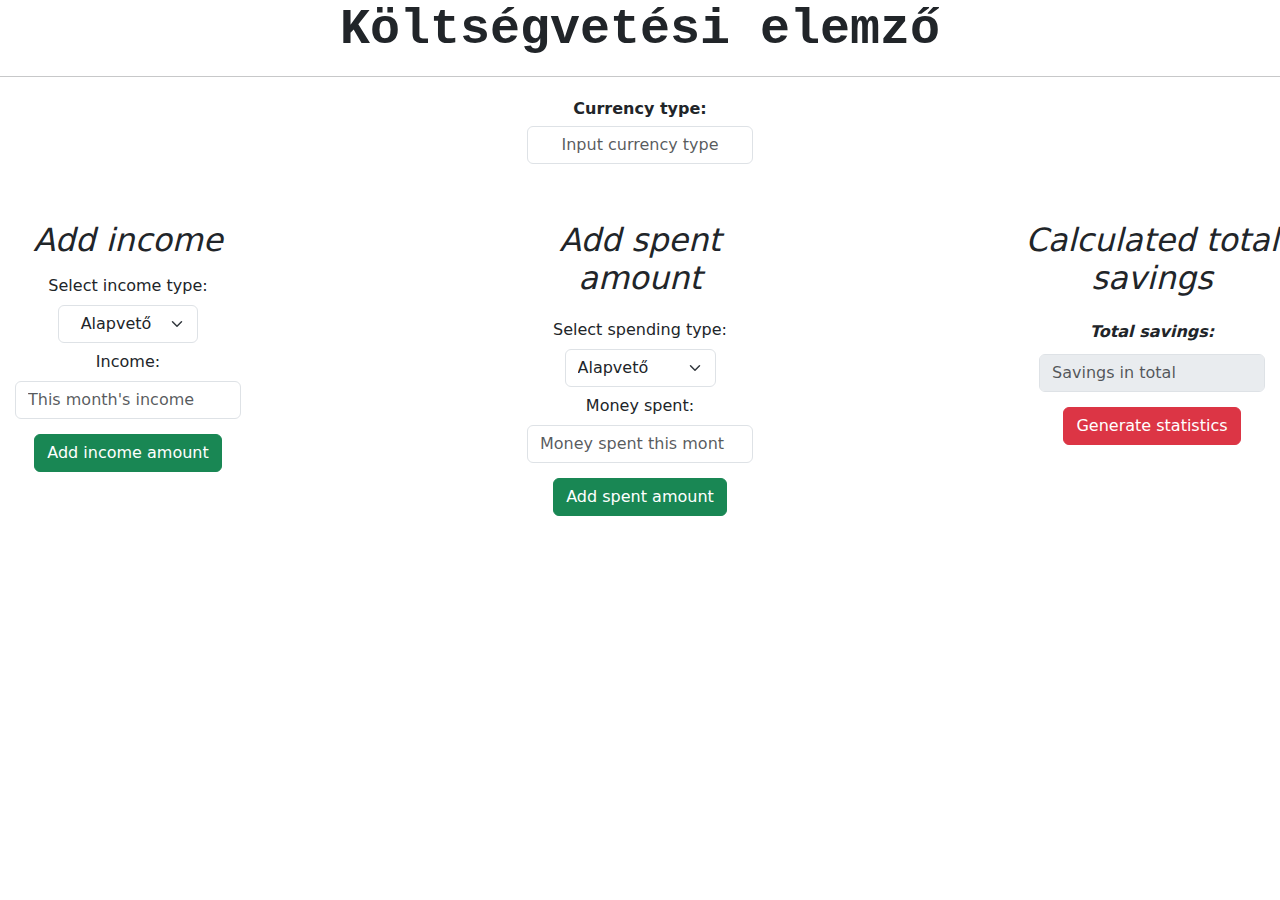
<file: FRONTEND/index.html>
<!DOCTYPE html>
<html lang="en">
<head>
    <meta charset="UTF-8">
    <meta name="viewport" content="width=device-width, initial-scale=1.0">
    <title>Transaction analizer</title>
    <script src="main.js"></script>
    <link rel="stylesheet" href="styles.css">
    <link href="https://cdn.jsdelivr.net/npm/bootstrap@5.3.3/dist/css/bootstrap.min.css" rel="stylesheet" integrity="sha384-QWTKZyjpPEjISv5WaRU9OFeRpok6YctnYmDr5pNlyT2bRjXh0JMhjY6hW+ALEwIH" crossorigin="anonymous">
</head>
<body>
    <h1 class="mainTitle">Költségvetési elemző</h1>
    <hr>
    <div class="parent">
        <div class="div1 d-flex flex-column justify-content-center align-items-center">
            <label for="currencyType" class="col-form-label" id="currencyLabel">Currency type:</label>
            <input type="text" class="form-control w-auto" id="currencyType" placeholder="Input currency type">
            <h2 class="description">
                Add spent amount
            </h2>
            <form class="d-flex flex-column justify-content-center align-items-center" name="Havi bevétel adatok">
                <label for="spentType" class="col-form-label">Select spending type:</label>
                <select id="spentType" class="form-select w-auto">
                    <option value="Alapvető">Alapvető</option>
                    <option value="Szórakozás">Szórakozás</option>
                    <option value="Emergency">Emeregency</option>
                    <option value="Egyéb">Egyéb</option>
                </select>
                <label for="spentAmount" class="col-form-label" id="spentLabel">Money spent:</label>
                <input type="number" min="0" id="spentAmount" placeholder="Money spent this month" class="form-control w-auto">
                <input type="button" id="submitSpending" value="Add spent amount" class="btn btn-success submitButton">
            </form>
        </div>
        <div class="div2">
            <h2 class="description">
                Calculated total savings
            </h2>
            <div class="calculatedSavings">
                <label for="totalSavings" class="col-form-label">Total savings:</label>
                <input type="text" disabled class="form-control w-auto" id="totalSavings" placeholder="Savings in total">
                <input type="button" class="btn btn-danger submitButton" id="generateStats" value="Generate statistics">
            </div>
        </div>
        <div class="div3">
            <h2 class="description">
                Add income
            </h2>
            <form class="d-flex flex-column justify-content-center align-items-center">
                <label for="spentType" class="col-form-label">Select income type:</label>
                <select id="incomeType" class="form-select w-auto">
                    <option value="Alapvető">Alapvető</option>
                    <option value="Szórakozás">Szórakozás</option>
                    <option value="Salary">Salary</option>
                    <option value="Egyéb">Egyéb</option>
                </select>
                <label for="incomeAmount" class="col-form-label" id="incomeLabel">Income:</label>
                <input type="number" min="0" id="incomeAmount" placeholder="This month's income" class="form-control w-auto">
                <input type="button" id="submitIncome" class="btn btn-success submitButton" value="Add income amount">
            </form>
        </div>
    </div>
</body>
</html>
</file>
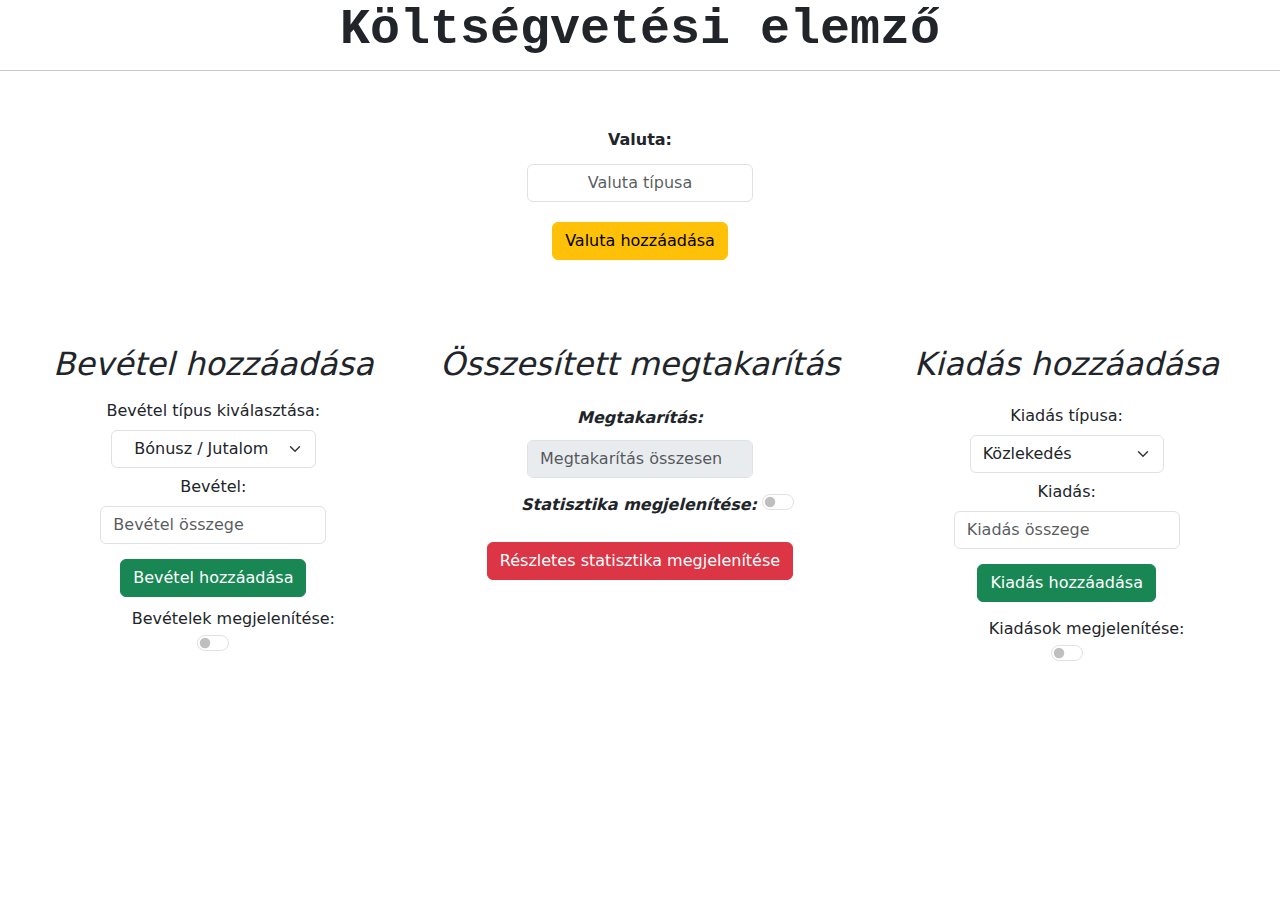
<file: FRONTEND/templates/index.html>
<!DOCTYPE html>
<html lang="en">
<head>
    <meta charset="UTF-8">
    <meta name="viewport" content="width=device-width, initial-scale=1.0">
    <title>Költségvetési elemző</title>
    <script src="../js/main.js"></script>
    <link rel="stylesheet" href="../style/styles.css">
    <link href="https://cdn.jsdelivr.net/npm/bootstrap@5.3.3/dist/css/bootstrap.min.css" rel="stylesheet" integrity="sha384-QWTKZyjpPEjISv5WaRU9OFeRpok6YctnYmDr5pNlyT2bRjXh0JMhjY6hW+ALEwIH" crossorigin="anonymous">
</head>
<body>
    <h1 class="mainTitle">Költségvetési elemző</h1>
    <hr>
    <div class="parent">
        <div class="div3 d-flex flex-column justify-content-center align-items-center">
            <h2 class="description">
                Kiadás hozzáadása
            </h2>
            <form class="d-flex flex-column justify-content-center align-items-center" name="Havi bevétel adatok">
                <label for="spentType" class="col-form-label">Kiadás típusa:</label>
                <select id="spentType" class="form-select w-auto">
                    <option value="Alapvető">Közlekedés</option>
                    <option value="Szórakozás">Szórakozás</option>
                    <option value="Vészhelyzet">Vészhelyzet</option>
                    <option value="Lakhatás">Lakhatás</option>
                    <option value="Oktatás / Fejlődés">Oktatás / Fejlődés</option>
                    <option value="Egyéb">Egyéb</option>
                </select>
                <label for="spentAmount" class="col-form-label" id="spentLabel">Kiadás:</label>
                <input type="number" min="0" id="spentAmount" placeholder="Kiadás összege" class="form-control w-auto">
                <input type="button" id="submitSpending" value="Kiadás hozzáadása" class="btn btn-success submitButton">
            </form>
            <div class="switchClass form-check form-switch d-flex flex-column justify-content-center align-items-center">
                <label class="form-check-label" for="showSpendingStats">Kiadások megjelenítése:</label>
                <input class="form-check-input" type="checkbox" role="switch" id="showSpendingStats">
            </div>
        </div>
        <div class="div2">
            <h2 class="description">
                Összesített megtakarítás
            </h2>
            <div class="calculatedSavings">
                <label for="totalSavings" class="col-form-label">Megtakarítás:</label>
                <input type="text" disabled class="form-control w-auto" id="totalSavings" placeholder="Megtakarítás összesen">
                <div class="switchClass form-check form-switch d-flex flex-row justify-content-center align-items-center">
                    <label class="form-check-label" for="showStats">Statisztika megjelenítése:</label>
                    <input class="form-check-input" type="checkbox" role="switch" id="showStats">
                </div>
                <input type="button" class="btn btn-danger submitButton" id="detailedStats" value="Részletes statisztika megjelenítése" onclick="window.location.href='stat_details.html'">
            </div>
        </div>
        <div class="div1">
            <h2 class="description">
                Bevétel hozzáadása
            </h2>
            <form class="d-flex flex-column justify-content-center align-items-center">
                <label for="spentType" class="col-form-label">Bevétel típus kiválasztása:</label>
                <select id="incomeType" class="form-select w-auto">
                    <option value="Bónusz / Jutalom">Bónusz / Jutalom</option>
                    <option value="Fizetés / Munkabér">Fizetés / Munkabér</option>
                    <option value="Ajánkdék">Ajándék</option>
                    <option value="Befektetés hozama">Befektetés hozama</option>
                    <option value="Nyugdíj">Nyugdíj</option>
                    <option value="Egyéb">Egyéb</option>
                </select>
                <label for="incomeAmount" class="col-form-label" id="incomeLabel">Bevétel:</label>
                <input type="number" min="0" id="incomeAmount" placeholder="Bevétel összege" class="form-control w-auto">
                <input type="button" id="submitIncome" class="btn btn-success submitButton" value="Bevétel hozzáadása">
            </form>
            <div class="switchClass form-check form-switch d-flex flex-column justify-content-center align-items-center">
                <label class="form-check-label" for="showIncomeStats">Bevételek megjelenítése:</label>
                <input class="form-check-input" type="checkbox" role="switch" id="showIncomeStats">
            </div>
        </div>
        <div class="div4 d-flex flex-column justify-content-center align-items-center">
            <label for="currencyType" class="col-form-label" id="currencyLabel">Valuta:</label>
            <input type="text" class="form-control w-auto" id="currencyType" placeholder="Valuta típusa">
            <input type="button" class="btn btn-warning submitButton" id="addCurrencyType" value="Valuta hozzáadása">
        </div>
    </div>
    <div id="statContainer">
        <div class="container mt-4" id="incomeStatTable">
            <hr>
            <h2 class="table-subject">Bevételi statisztikák</h2>
            <table class="table table-hover table-striped table-bordered">
                <thead class="table-success">
                    <tr>
                        <th>Kategória</th>
                        <th>Bevétel</th>
                        <th>Bevétel arány</th>
                        <th>%</th>
                    </tr>
                </thead>
                <tbody id="incomeStats">
                </tbody>
            </table>
        </div>
        <div class="container mt-4" id="spendingStatTable">
            <hr>
            <h2 class="table-subject">Kiadási statisztikák</h2>
            <table class="table table-hover table-striped table-bordered">
                <thead class="table-danger">
                    <tr>
                        <th>Kategória</th>
                        <th>Kiadás</th>
                        <th>Kiadási arány</th>
                        <th>%</th>
                    </tr>
                </thead>
                <tbody id="spendingStats">
                </tbody>
            </table>
        </div>
        <div class="container mt-4" id="overallStatTable">
            <hr>
            <h2 class="table-subject">Összegzés</h2>
            <table class="table table-hover table-striped table-bordered">
                <thead class="table-info">
                    <tr>
                        <th>Össz. Bevétel</th>
                        <th>Össz. Kiadás</th>
                        <th>Legnépszerűbb bevétel</th>
                        <th>Legnépszerűbb kiadás</th>
                        <th>Megtakarítás</th>
                    </tr>
                </thead>
                <tbody id="overallStats">
                </tbody>
            </table>
        </div>
    </div>
</body>
</html>
</file>
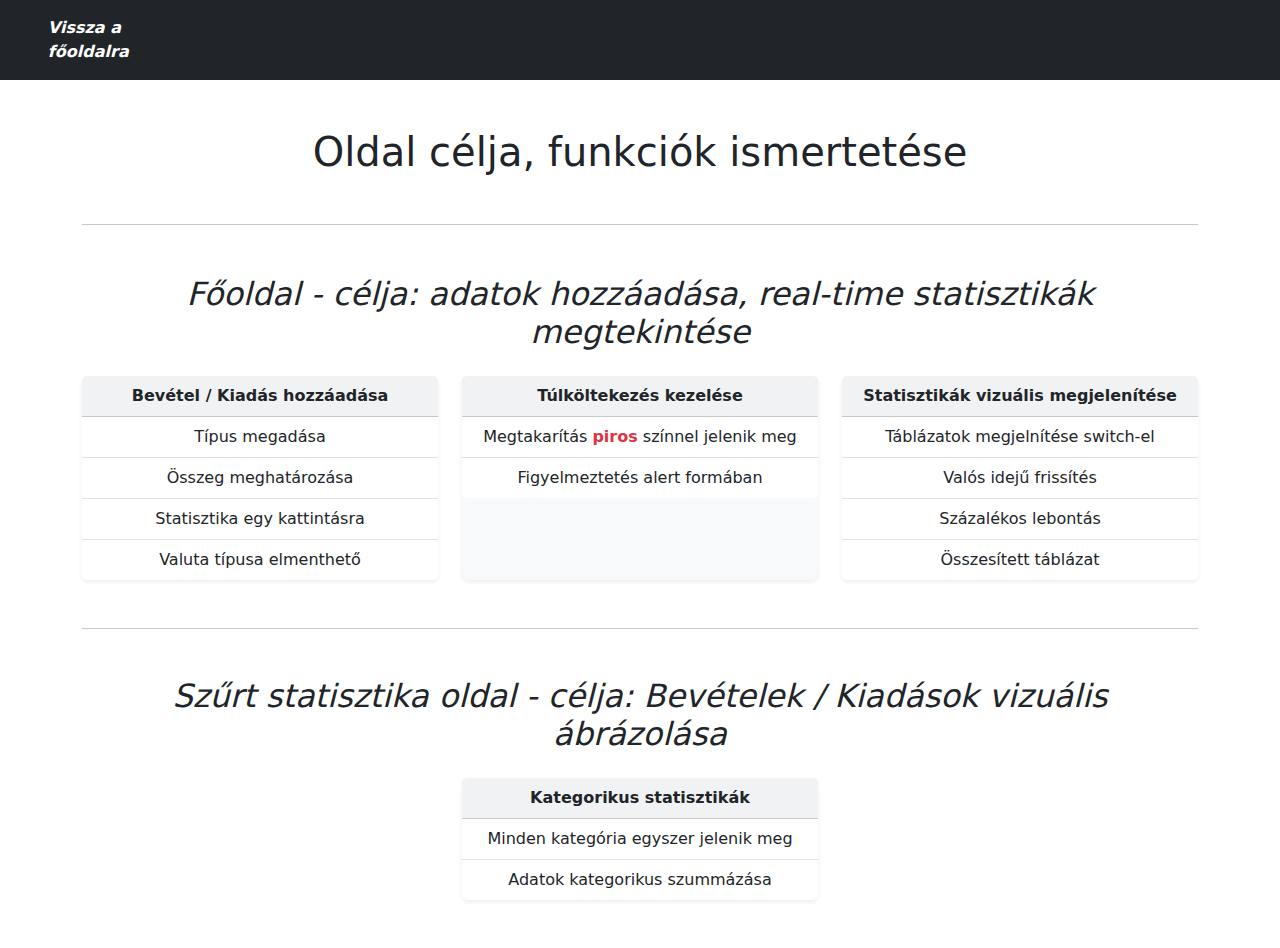
<file: FRONTEND/templates/description.html>
<!DOCTYPE html>
<html lang="en">
<head>
    <meta charset="UTF-8">
    <meta name="viewport" content="width=device-width, initial-scale=1.0">
    <title>Description</title>
    <link rel="stylesheet" href="../static/style/styles.css">
    <link href="https://cdn.jsdelivr.net/npm/bootstrap@5.3.3/dist/css/bootstrap.min.css" rel="stylesheet" integrity="sha384-QWTKZyjpPEjISv5WaRU9OFeRpok6YctnYmDr5pNlyT2bRjXh0JMhjY6hW+ALEwIH" crossorigin="anonymous">
</head>
<body>
    <nav class="navbar navbar-dark bg-dark">
        <ul class="navbar-nav mr-auto">
            <li class="nav-item active">
                <a class="nav-link" id="nav-text" href="index.html">Vissza a főoldalra</a>
            </li>
        </ul>
    </nav>

    <div class="container py-5">
        <h1 class="text-center mb-5">Oldal célja, funkciók ismertetése</h1>
        <hr>
        <h2 class="fst-italic mb-4 text-center">Főoldal - célja: adatok hozzáadása, real-time statisztikák megtekintése</h2>

        <div class="row g-4 justify-content-center">
            <div class="col-md-4">
                <div class="card h-100 shadow-sm border-0 bg-light">
                    <div class="card-header text-center fw-bold">Bevétel / Kiadás hozzáadása</div>
                    <ul class="list-group list-group-flush text-center">
                        <li class="list-group-item">Típus megadása</li>
                        <li class="list-group-item">Összeg meghatározása</li>
                        <li class="list-group-item">Statisztika egy kattintásra</li>
                        <li class="list-group-item">Valuta típusa elmenthető</li>
                    </ul>
                </div>
            </div>

            <div class="col-md-4">
                <div class="card h-100 shadow-sm border-0 bg-light">
                    <div class="card-header text-center fw-bold">Túlköltekezés kezelése</div>
                    <ul class="list-group list-group-flush text-center">
                        <li class="list-group-item">Megtakarítás <span class="fw-bold text-danger">piros</span> színnel jelenik meg</li>
                        <li class="list-group-item">Figyelmeztetés alert formában</li>
                    </ul>
                </div>
            </div>

            <div class="col-md-4">
                <div class="card h-100 shadow-sm border-0 bg-light">
                    <div class="card-header text-center fw-bold">Statisztikák vizuális megjelenítése</div>
                    <ul class="list-group list-group-flush text-center">
                        <li class="list-group-item">Táblázatok megjelnítése switch-el</li>
                        <li class="list-group-item">Valós idejű frissítés</li>
                        <li class="list-group-item">Százalékos lebontás</li>
                        <li class="list-group-item">Összesített táblázat</li>
                    </ul>
                </div>
            </div>
        </div>

        <hr class="my-5">

        <h2 class="fst-italic mb-4 text-center">Szűrt statisztika oldal - célja: Bevételek / Kiadások vizuális ábrázolása</h2>

        <div class="row justify-content-center">
            <div class="col-md-4">
                <div class="card shadow-sm border-0 bg-light">
                    <div class="card-header text-center fw-bold">Kategorikus statisztikák</div>
                    <ul class="list-group list-group-flush text-center">
                        <li class="list-group-item">Minden kategória egyszer jelenik meg</li>
                        <li class="list-group-item">Adatok kategorikus szummázása</li>
                    </ul>
                </div>
            </div>
        </div>
    </div>
</body>
</html>
</file>
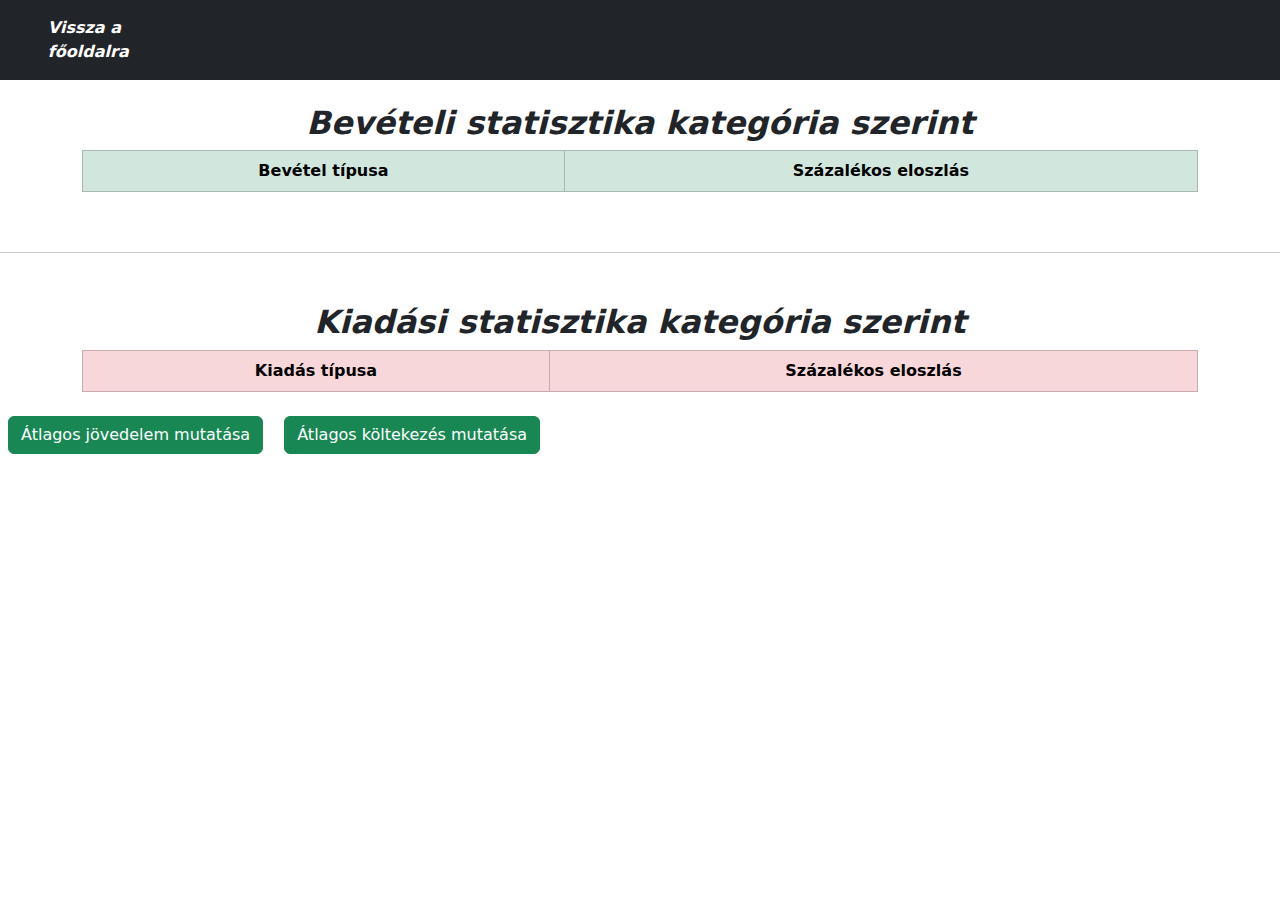
<file: FRONTEND/templates/stat_details.html>
<!DOCTYPE html>
<html lang="en">
<head>
    <meta charset="UTF-8">
    <meta name="viewport" content="width=device-width, initial-scale=1.0">
    <title>Részletes statisztikák</title>
    <script type="module" src="../static/js/stat_details.js"></script>
    <link rel="stylesheet" href="../static/style/styles.css">
    <link rel="stylesheet" href="../static/style/avg_stat_tab.css">
    <script type="module" src="../static/js/calc_endpoints.js"></script>
    <link href="https://cdn.jsdelivr.net/npm/bootstrap@5.3.3/dist/css/bootstrap.min.css" rel="stylesheet" integrity="sha384-QWTKZyjpPEjISv5WaRU9OFeRpok6YctnYmDr5pNlyT2bRjXh0JMhjY6hW+ALEwIH" crossorigin="anonymous">
</head>
<body>
    <nav class="navbar navbar-dark bg-dark">
        <ul class="navbar-nav mr-auto">
            <li class="nav-item active">
                <a class="nav-link" id="nav-text" href="index.html">Vissza a főoldalra</a>
            </li>
        </ul>
    </nav>
    <div class="container mt-4" id="incomeDetails">
        <h2 class="table-subject">Bevételi statisztika kategória szerint</h2>
        <table class="table table-dark table-hover table-striped table-bordered">
            <thead class="table-success">
                <tr>
                    <th>Bevétel típusa</th>
                    <th>Százalékos eloszlás</th>
                </tr>
            </thead>
            <tbody id="incomeDetTable">
            </tbody>
        </table>
    </div>
    <hr>
    <div class="container mt-4" id="spendingSetails">
        <h2 class="table-subject">Kiadási statisztika kategória szerint</h2>
        <table class="table table-dark table-hover table-striped table-bordered">
            <thead class="table-danger">
                <tr>
                    <th>Kiadás típusa</th>
                    <th>Százalékos eloszlás</th>
                </tr>
            </thead>
            <tbody id="spendingDetTable">
            </tbody>
        </table>
    </div>
    <div id="income-average-container" class="average-display-container">
        <form class="p-3 border rounded shadow" id="income-avg-form">
        </form>
    </div>
    <div id="spending-average-container" class="average-display-container">
        <form class="p-3 border rounded shadow" id="spending-avg-form">
        </form>
    </div>
    <input type="button" id="showAvgIncomeStats" class="btn btn-success m-2" value="Átlagos jövedelem mutatása">
    <input type="button" id="showAvgSpendingStats" class="btn btn-success m-2" value="Átlagos költekezés mutatása">
</body>
</html>
</file>
<file: FRONTEND/styles.css>
.calculatedSavings {
    margin: 10px;
    display: flex;
    flex-direction: column;
    align-items: center;
}

.calculatedSavings input {
    margin-top: 3px;
}

.calculatedSavings label {
    margin-top: 5px;
    font-weight: bold;
    font-style: italic;
}

.mainTitle {
    font-size: 50px;
    font-weight: bold;
    font-family: 'Courier New', Courier, monospace;
    text-align: center;
}

.parent {
    display: grid;
    grid-template-columns: repeat(5, 1fr);
    grid-template-rows: 1fr;
    grid-column-gap: 0px;
    grid-row-gap: 0px;
}

.div1 { grid-area: 1 / 3 / 2 / 4; }
.div2 { grid-area: 1 / 5 / 2 / 6; }
.div3 { grid-area: 1 / 1 / 2 / 2; }

.div1, .div2, .div3 {
    margin-top: 50%;
    margin-bottom: 25%;
    gap: 5px;
    text-align: center ;
    justify-content: center;
    display: block;
    width: auto;
}

#currencyType {
    position:absolute;
    top: 14%;
    text-align: center;
}

#currencyLabel {
    position: absolute;
    top: 10% !important;
    font-weight: bold;
}

#incomeType {
    text-align-last: center;
}

.submitButton {
    margin-top: 15px !important;
}

.description {
    font-style: italic;
}
</file>
<file: FRONTEND/style/styles.css>
.calculatedSavings {
    margin: 10px;
    display: flex;
    flex-direction: column;
    align-items: center;
}

.calculatedSavings input {
    margin-top: 3px;
}

.calculatedSavings label {
    margin-top: 5px;
    font-weight: bold;
    font-style: italic;
}

.mainTitle {
    font-size: 50px;
    font-weight: bold;
    font-family: 'Courier New', Courier, monospace;
    text-align: center !important;
}

.parent {
    display: grid;
    grid-template-columns: repeat(5, 1fr);
    grid-template-rows: 1fr;
    grid-column-gap: 0px;
    grid-row-gap: 0px;
}

.parent {
    display: grid;
    grid-template-columns: repeat(3, 1fr);
    grid-template-rows: 0.2fr 0.4fr;
    grid-column-gap: 0px;
    grid-row-gap: 0px;
}

.div1 { grid-area: 2 / 1 / 3 / 2; }
.div2 { grid-area: 2 / 2 / 3 / 3; }
.div3 { grid-area: 2 / 3 / 3 / 4; }
.div4 { grid-area: 1 / 2 / 2 / 3; }

.div1, .div2, .div3, .div4 {
    margin-top: 20%;
    margin-bottom: 25%;
    gap: 5px;
    text-align: center ;
    justify-content: center;
    display: block;
    width: auto;
}

#currencyLabel {
    font-weight: bold;
}

.div4 {
    margin-bottom: auto !important;
    margin-top: auto !important;
}

#showStats {
    margin: 5px !important;
    text-align: start !important;
    align-items: flex-end;
}

#currencyType {
    text-align: center;
}

.switchClass {
    margin: 10px !important;
}

#incomeType {
    text-align-last: center;
}

.submitButton {
    margin-top: 15px !important;
}

.description {
    font-style: italic;
}

.container.mt-4 {
    text-align: center;
}

hr {
    margin-top: 10px !important;
    margin-bottom: 50px !important;
}

.table-subject {
    font-weight: bold;
    font-style: italic;
}

#incomeDetails {
    margin-bottom: 60px;
}

#nav-text {
    color: white;
    font-weight: bold;
    font-style: italic;
    margin-left: 30%;
}
</file>
<file: FRONTEND/static/style/styles.css>
.mainTitle {
    font-size: 50px;
    font-weight: bold;
    font-family: 'Courier New', Courier, monospace;
    text-align: center !important;
}

.parent {
    display: grid;
    grid-template-columns: repeat(5, 1fr);
    grid-template-rows: 1fr;
    grid-column-gap: 0px;
    grid-row-gap: 0px;
}

.parent {
    display: grid;
    grid-template-columns: repeat(3, 1fr);
    grid-template-rows: 0.2fr 0.4fr;
    grid-column-gap: 0px;
    grid-row-gap: 0px;
}

.div1 { grid-area: 2 / 1 / 3 / 2; }
.div2 { grid-area: 2 / 2 / 3 / 3; }
.div3 { grid-area: 2 / 3 / 3 / 4; }
.div4 { grid-area: 1 / 2 / 2 / 3; }

.div1, .div2, .div3, .div4 {
    margin-top: 20%;
    margin-bottom: 25%;
    gap: 5px;
    text-align: center ;
    justify-content: center;
    display: block;
    width: auto;
}

#currencyLabel {
    font-weight: bold;
}

.div4 {
    margin-bottom: auto !important;
    margin-top: auto !important;
}

#currencyType {
    text-align: center;
}

.switchClass {
    margin: 10px !important;
}

#incomeType {
    text-align-last: center;
}

.submitButton {
    margin-top: 15px !important;
}

.description {
    font-style: italic;
}

.container.mt-4 {
    text-align: center;
}

hr {
    margin-top: 10px !important;
    margin-bottom: 50px !important;
}

.table-subject {
    font-weight: bold;
    font-style: italic;
}

#incomeDetails {
    margin-bottom: 60px;
}

#nav-text {
    color: white;
    font-weight: bold;
    font-style: italic;
    margin-left: 30%;
}
</file>
<file: FRONTEND/static/style/avg_stat_tab.css>
.average-display-container {
    display: none;
    position: fixed;
    top: 0;
    left: 0;
    width: 100vw;
    height: 100vh;
    background-color: rgba(0, 0, 0, 0.4);
    align-items: center;
    justify-content: center;
    z-index: 9999;
}

.average-display-container form {
    background-color: #fff;
    max-width: 500px;
    width: 100%;
    padding: 2rem;
    border-radius: 10px;
    box-shadow: 0 0 15px rgba(0, 0, 0, 0.3);
}
</file>
